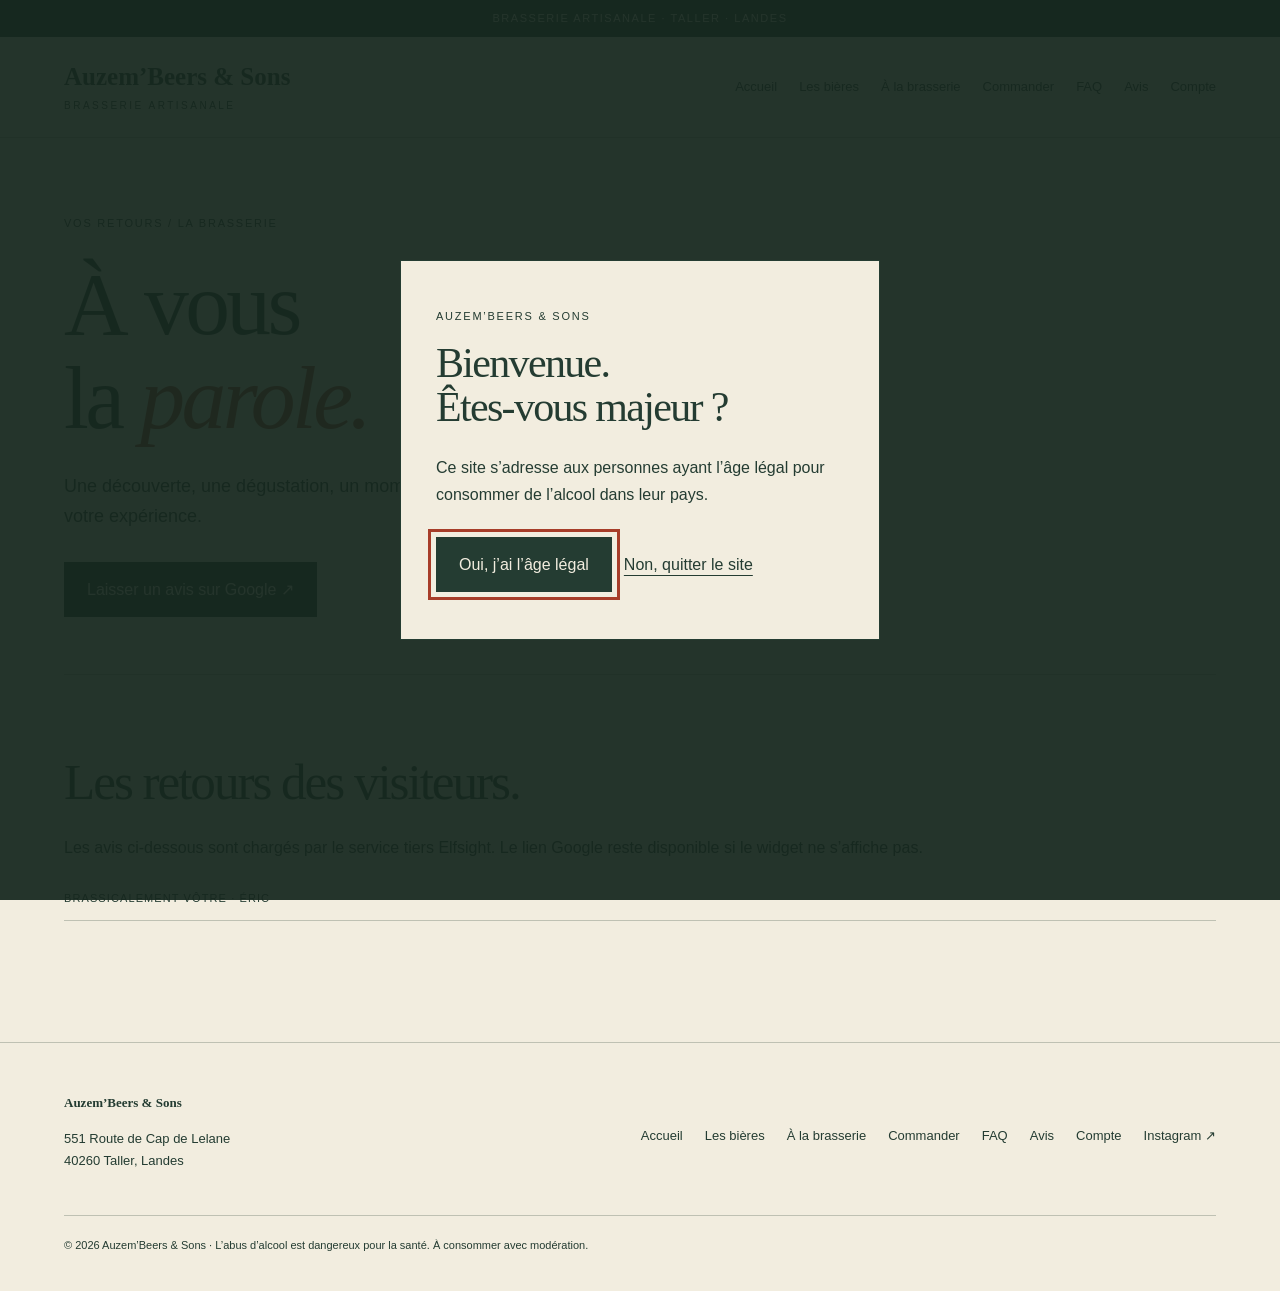
<file: Avis.html>
<!doctype html><html lang="fr"><head><meta charset="utf-8"><meta name="viewport" content="width=device-width,initial-scale=1"><title>Vos avis — Auzem’Beers &amp; Sons</title><meta name="description" content="Retrouvez les avis via notre intégration Google Reviews et partagez votre expérience de la brasserie."><link rel="stylesheet" href="styles.css"><link rel="stylesheet" href="home.css?v=4"><script src="site.js?v=4" defer></script><script src="home.js?v=4" defer></script></head><body><a class="skip" href="#main">Passer au contenu</a><header><a href="index.html">Accueil</a> · <a href="produits.html">Les bières</a></header><main id="main"><section class="page-head wrap"><p class="eyebrow">Vos retours / La brasserie</p><h1>À vous<br>la <em>parole.</em></h1><p class="intro">Une découverte, une dégustation, un moment à la brasserie ? Partagez votre expérience.</p><a class="button" href="https://search.google.com/local/writereview?placeid=ChIJ1aHHFogFVA0RO_i8vqROBAI" target="_blank" rel="noopener noreferrer">Laisser un avis sur Google ↗</a></section><section class="wrap section" aria-labelledby="reviews-title"><h2 id="reviews-title">Les retours des visiteurs.</h2><p>Les avis ci-dessous sont chargés par le service tiers Elfsight. Le lien Google reste disponible si le widget ne s’affiche pas.</p><script src="https://static.elfsight.com/platform/platform.js" async></script><div class="elfsight-app-7e79bb42-20c6-4d3b-a261-4e1c4ee854e3" data-elfsight-app-lazy></div><p class="caption">BRASSICALEMENT VÔTRE · ÉRIC</p></section></main><footer><a href="FAQ.html">FAQ</a> · <a href="service.html">La brasserie</a></footer></body></html>
</file>
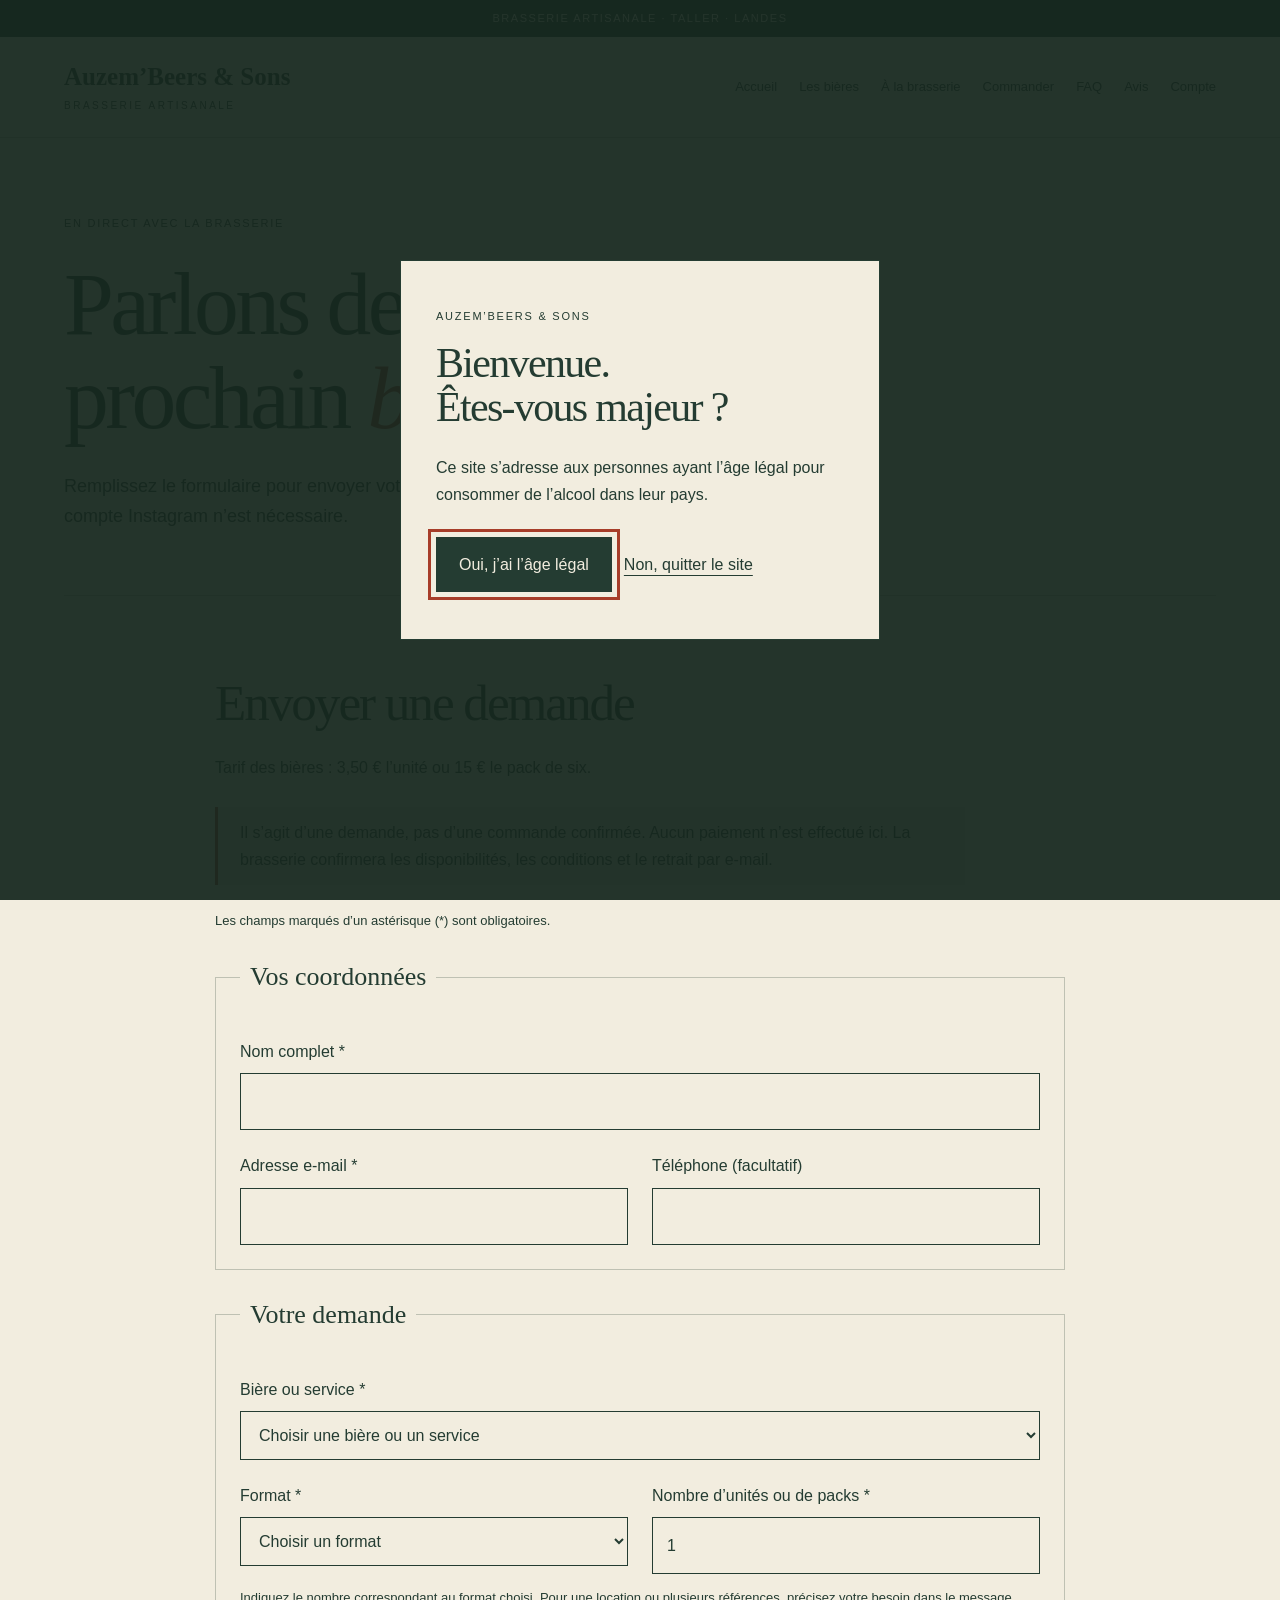
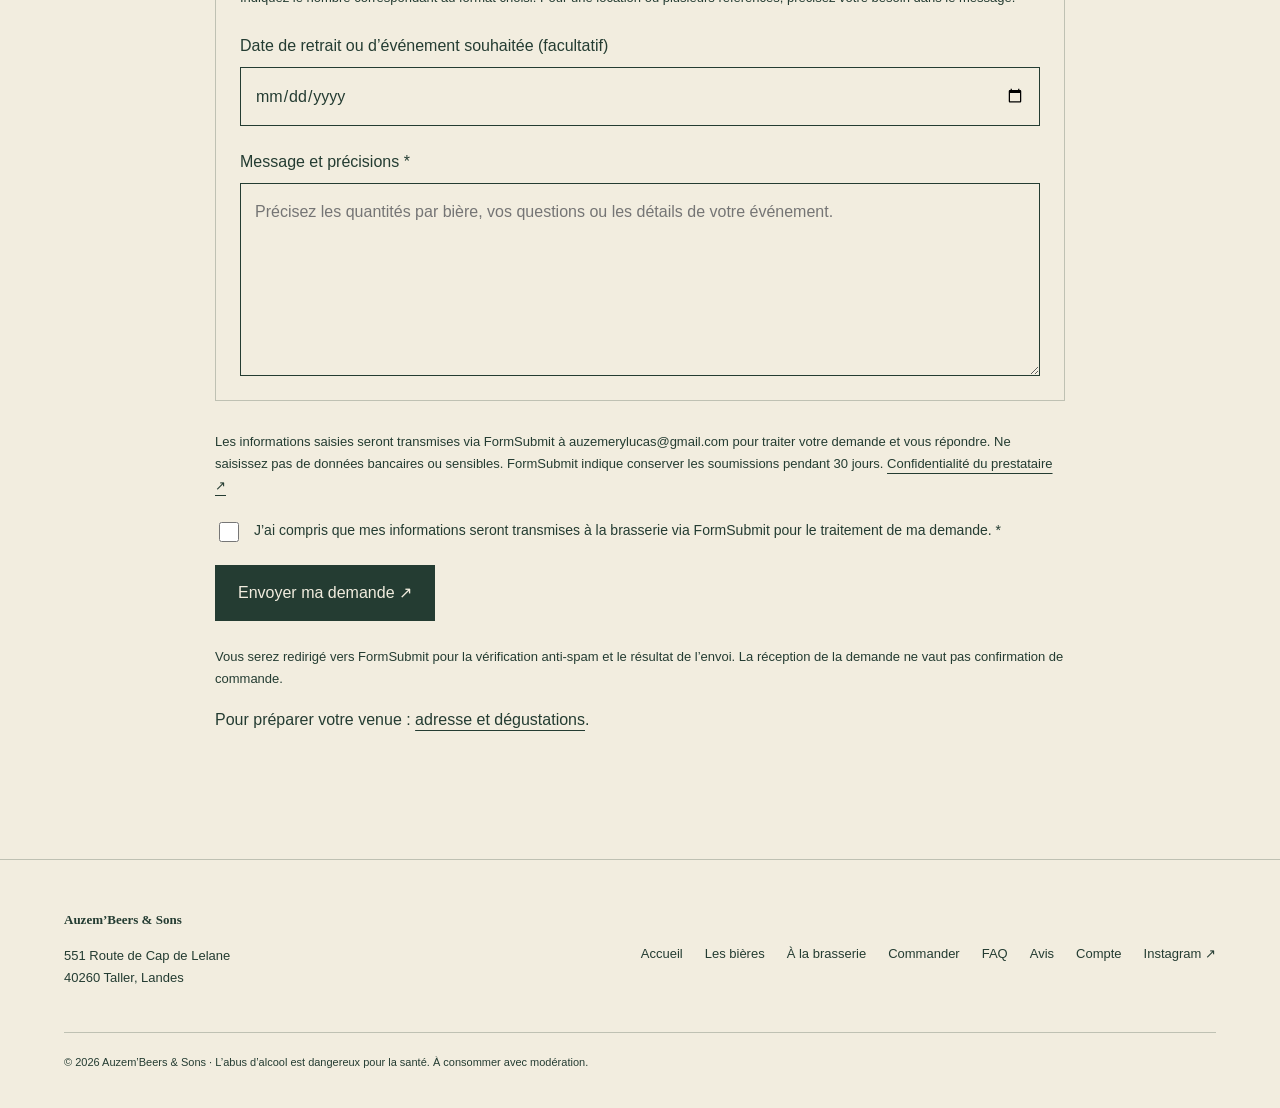
<file: commandes.html>
<!doctype html>
<html lang="fr">
<head>
  <meta charset="utf-8">
  <meta name="viewport" content="width=device-width,initial-scale=1">
  <title>Commander — Auzem’Beers &amp; Sons</title>
  <meta name="description" content="Envoyez votre demande de bières ou de location de tireuse par formulaire. Le brasseur confirmera les disponibilités et le retrait.">
  <link rel="stylesheet" href="styles.css">
  <link rel="stylesheet" href="home.css?v=4">
  <script src="site.js?v=4" defer></script>
  <script src="home.js?v=4" defer></script>
  <style>
    .enquiry-form { max-width:850px; }
    .enquiry-form fieldset { margin:30px 0; padding:24px; border:1px solid var(--line); min-width:0; }
    .enquiry-form legend { padding:0 10px; font:26px Georgia,serif; }
    .enquiry-fields { display:grid; grid-template-columns:repeat(2,minmax(0,1fr)); gap:0 24px; }
    .enquiry-form input:not([type=checkbox]) { display:block; width:100%; padding:14px; background:transparent; color:var(--ink); border:1px solid var(--ink); border-radius:0; }
    .enquiry-form .acknowledgement { display:flex; align-items:flex-start; gap:12px; font-size:14px; line-height:1.6; }
    .enquiry-form input[type=checkbox] { width:20px; height:20px; flex:0 0 20px; margin-top:3px; }
    .enquiry-form .honeypot { display:none!important; }
    @media(max-width:600px) { .enquiry-fields { grid-template-columns:1fr; } .enquiry-form fieldset { padding:18px; } }
  </style>
  <script defer>
    document.addEventListener('DOMContentLoaded',()=>{
      const select=document.querySelector('#request');
      const selected=new URLSearchParams(location.search).get('demande');
      if(selected&&Array.from(select.options).some(option=>option.value===selected))select.value=selected;
    });
  </script>
</head>
<body>
  <a class="skip" href="#main">Passer au contenu</a>
  <header><a href="index.html">Accueil</a> · <a href="produits.html">Les bières</a></header>
  <main id="main">
    <section class="page-head wrap">
      <p class="eyebrow">En direct avec la brasserie</p>
      <h1>Parlons de votre<br>prochain <em>brassin.</em></h1>
      <p class="intro">Remplissez le formulaire pour envoyer votre demande par e-mail. Aucun compte Instagram n’est nécessaire.</p>
    </section>
    <section class="wrap section narrow" aria-labelledby="form-title">
      <h2 id="form-title">Envoyer une demande</h2>
      <p>Tarif des bières : 3,50 € l’unité ou 15 € le pack de six.</p>
      <p class="note">Il s’agit d’une demande, pas d’une commande confirmée. Aucun paiement n’est effectué ici. La brasserie confirmera les disponibilités, les conditions et le retrait par e-mail.</p>
      <p class="muted">Les champs marqués d’un astérisque (*) sont obligatoires.</p>
      <form class="enquiry-form" action="https://formsubmit.co/auzemerylucas@gmail.com" method="POST" accept-charset="UTF-8" aria-describedby="data-notice">
        <input type="hidden" name="_subject" value="Nouvelle demande — Auzem’Beers & Sons">
        <input type="hidden" name="_template" value="table">
        <input class="honeypot" type="text" name="_honey" tabindex="-1" autocomplete="off" aria-hidden="true">
        <fieldset>
          <legend>Vos coordonnées</legend>
          <label for="customer-name">Nom complet *</label>
          <input id="customer-name" name="name" type="text" autocomplete="name" required maxlength="120">
          <div class="enquiry-fields">
            <div><label for="customer-email">Adresse e-mail *</label><input id="customer-email" name="email" type="email" autocomplete="email" required maxlength="254"></div>
            <div><label for="customer-phone">Téléphone (facultatif)</label><input id="customer-phone" name="telephone" type="tel" autocomplete="tel" maxlength="40"></div>
          </div>
        </fieldset>
        <fieldset>
          <legend>Votre demande</legend>
          <label for="request">Bière ou service *</label>
          <select id="request" name="produit_ou_service" required>
            <option value="">Choisir une bière ou un service</option>
            <option>Citri’K</option><option>Carmes Deri’k</option><option>Ch’ti Landais</option><option>Harvest sauvage</option><option>Lou Bruc</option><option>Porterik</option><option>Spicy Machine</option><option>Whiti’k</option><option>Une location de tireuse</option><option>Une autre demande</option>
          </select>
          <div class="enquiry-fields">
            <div><label for="format">Format *</label><select id="format" name="format" required><option value="">Choisir un format</option><option value="Unité — 3,50 EUR">À l’unité — 3,50 €</option><option value="Pack de six — 15 EUR">Pack de six — 15 €</option><option value="Service ou demande à préciser">Service / autre demande</option></select></div>
            <div><label for="quantity">Nombre d’unités ou de packs *</label><input id="quantity" name="quantite" type="number" min="1" max="1000" step="1" value="1" required aria-describedby="quantity-help"></div>
          </div>
          <p id="quantity-help" class="muted">Indiquez le nombre correspondant au format choisi. Pour une location ou plusieurs références, précisez votre besoin dans le message.</p>
          <label for="preferred-date">Date de retrait ou d’événement souhaitée (facultatif)</label>
          <input id="preferred-date" name="date_souhaitee" type="date">
          <label for="message">Message et précisions *</label>
          <textarea id="message" name="message" rows="6" maxlength="5000" required placeholder="Précisez les quantités par bière, vos questions ou les détails de votre événement."></textarea>
        </fieldset>
        <p id="data-notice" class="muted">Les informations saisies seront transmises via FormSubmit à auzemerylucas@gmail.com pour traiter votre demande et vous répondre. Ne saisissez pas de données bancaires ou sensibles. FormSubmit indique conserver les soumissions pendant 30 jours. <a href="https://formsubmit.co/privacy.pdf" target="_blank" rel="noopener noreferrer">Confidentialité du prestataire ↗</a></p>
        <label class="acknowledgement" for="acknowledge"><input id="acknowledge" name="information_transmission" type="checkbox" value="Transmission à la brasserie via FormSubmit comprise" required><span>J’ai compris que mes informations seront transmises à la brasserie via FormSubmit pour le traitement de ma demande. *</span></label>
        <button class="button" type="submit">Envoyer ma demande ↗</button>
        <p class="muted">Vous serez redirigé vers FormSubmit pour la vérification anti-spam et le résultat de l’envoi. La réception de la demande ne vaut pas confirmation de commande.</p>
      </form>
      <p>Pour préparer votre venue : <a href="service.html">adresse et dégustations</a>.</p>
    </section>
  </main>
  <footer><a href="service.html">Services</a> · <a href="FAQ.html">FAQ</a></footer>
</body>
</html>
</file>
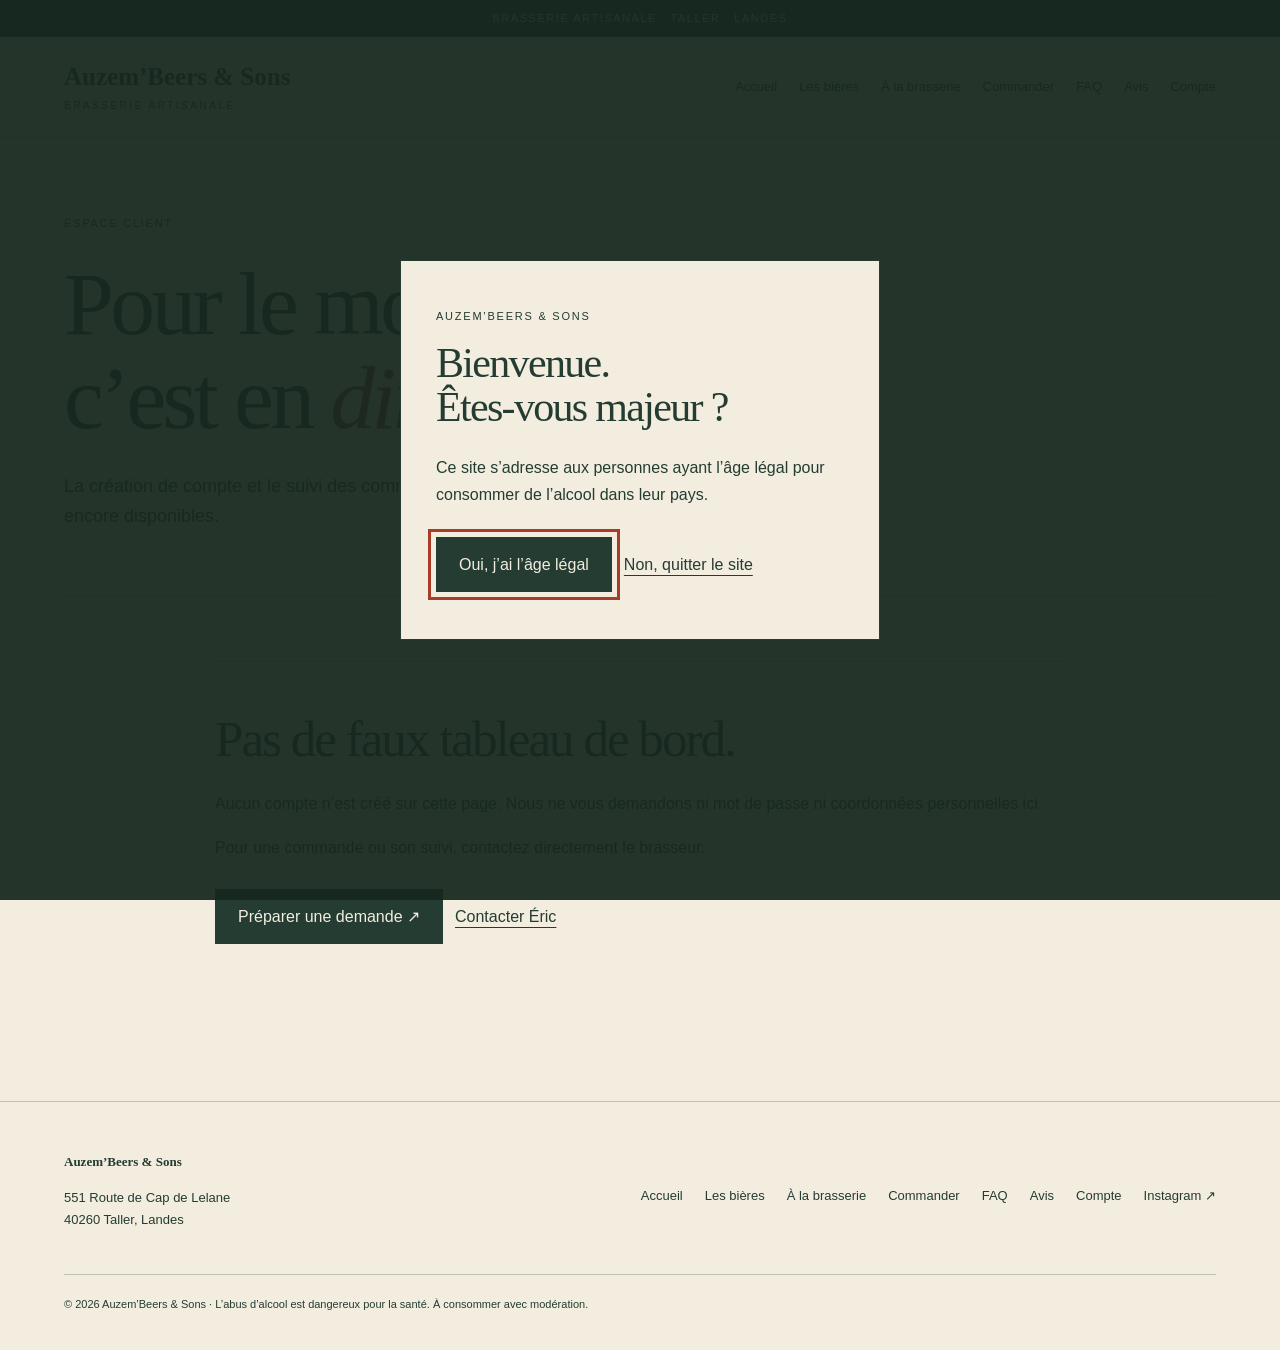
<file: compte.html>
<!doctype html><html lang="fr"><head><meta charset="utf-8"><meta name="viewport" content="width=device-width,initial-scale=1"><title>Espace client — Auzem’Beers &amp; Sons</title><meta name="description" content="Informations sur l’espace client et les demandes de commande Auzem’Beers & Sons."><link rel="stylesheet" href="styles.css"><link rel="stylesheet" href="home.css?v=4"><script src="site.js?v=4" defer></script><script src="home.js?v=4" defer></script></head><body><a class="skip" href="#main">Passer au contenu</a><header><a href="index.html">Accueil</a> · <a href="commandes.html">Commander</a></header><main id="main"><section class="page-head wrap"><p class="eyebrow">Espace client</p><h1>Pour le moment,<br>c’est en <em>direct.</em></h1><p class="intro">La création de compte et le suivi des commandes en ligne ne sont pas encore disponibles.</p></section><section class="wrap section narrow"><div class="empty"><h2>Pas de faux tableau de bord.</h2><p>Aucun compte n’est créé sur cette page. Nous ne vous demandons ni mot de passe ni coordonnées personnelles ici.</p><p>Pour une commande ou son suivi, contactez directement le brasseur.</p><a class="button" href="commandes.html">Préparer une demande ↗</a><a href="https://www.instagram.com/ericauzemery/" target="_blank" rel="noopener noreferrer">Contacter Éric</a></div></section></main><footer><a href="produits.html">Les bières</a> · <a href="FAQ.html">FAQ</a></footer></body></html>
</file>
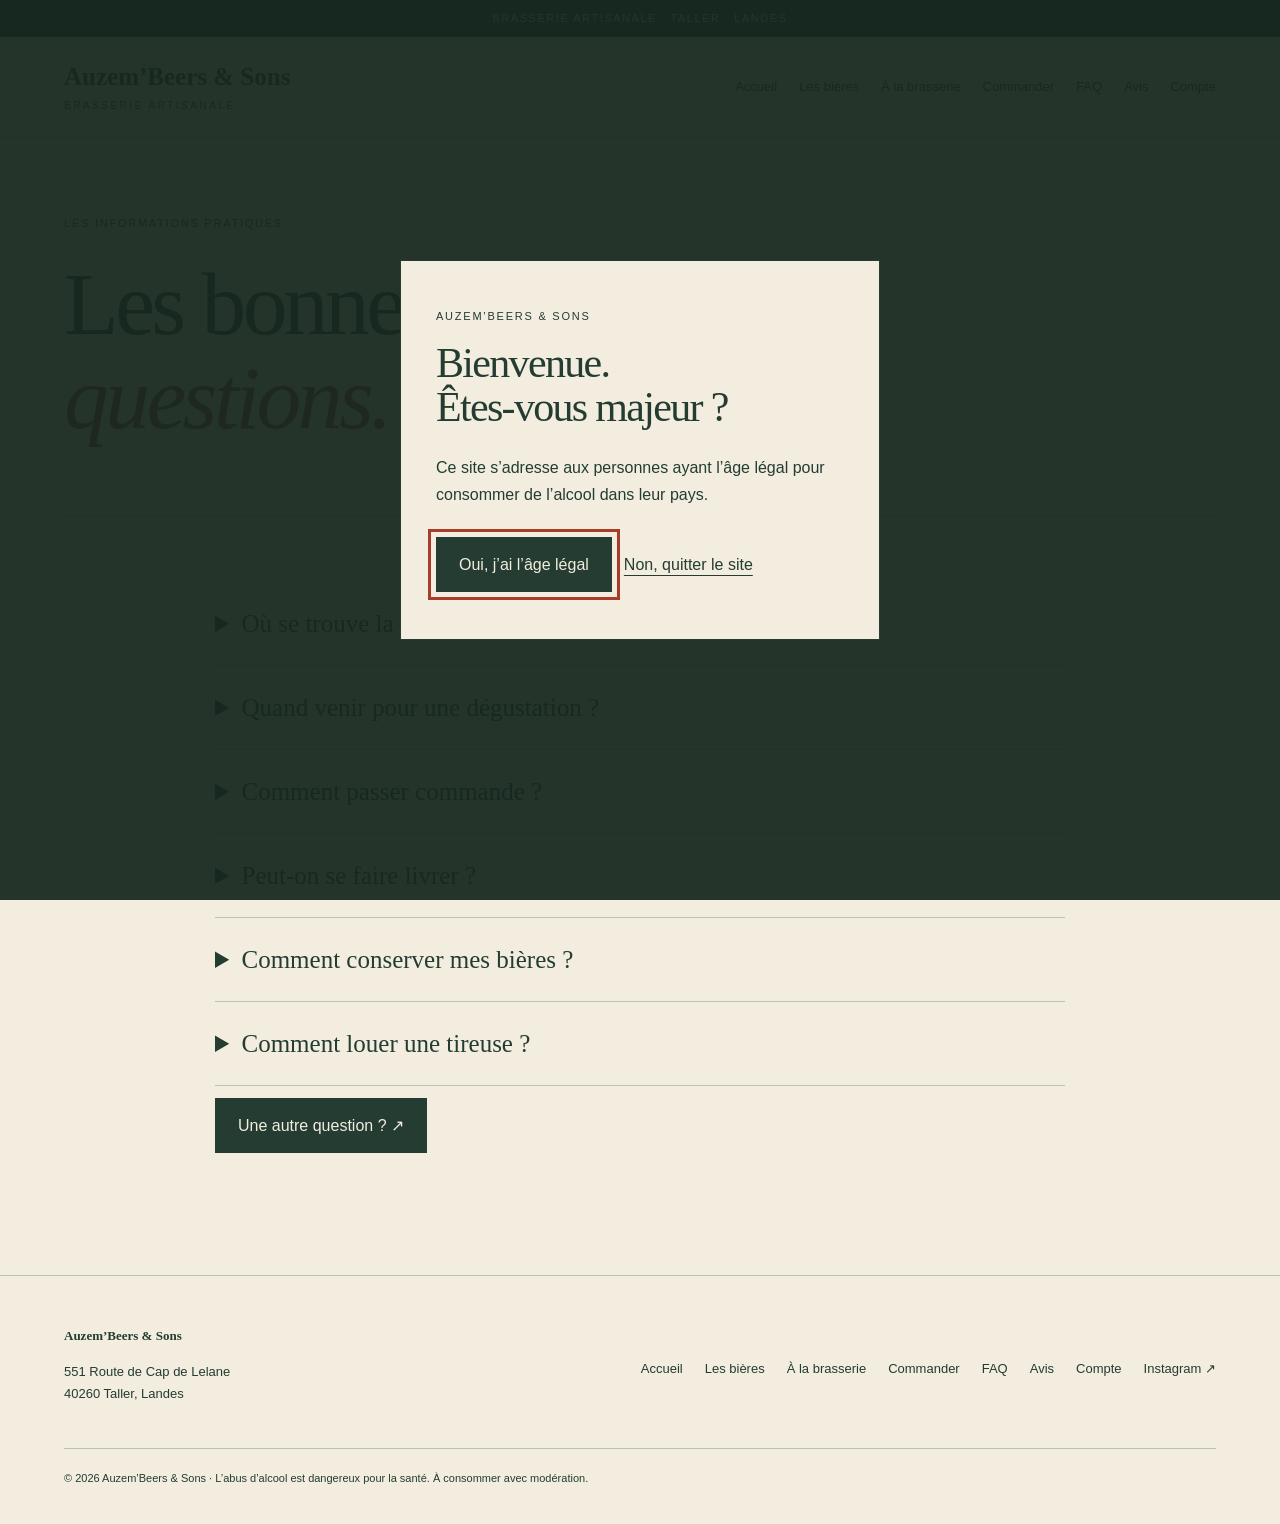
<file: FAQ.html>
<!doctype html><html lang="fr"><head><meta charset="utf-8"><meta name="viewport" content="width=device-width,initial-scale=1"><title>Questions fréquentes — Auzem’Beers &amp; Sons</title><meta name="description" content="Questions pratiques : brasserie, commandes, dégustations, conservation et location de tireuses."><link rel="stylesheet" href="styles.css"><link rel="stylesheet" href="home.css?v=4"><script src="site.js?v=4" defer></script><script src="home.js?v=4" defer></script></head><body><a class="skip" href="#main">Passer au contenu</a><header><a href="index.html">Accueil</a> · <a href="commandes.html">Commander</a></header><main id="main"><section class="page-head wrap"><p class="eyebrow">Les informations pratiques</p><h1>Les bonnes<br><em>questions.</em></h1></section><section class="wrap section narrow" aria-label="Questions et réponses"><details><summary>Où se trouve la brasserie ?</summary><p>551 Route de Cap de Lelane, 40260 Taller, dans les Landes. Éric Auzémery est le brasseur d’Auzem’Beers &amp; Sons.</p></details><details><summary>Quand venir pour une dégustation ?</summary><p>Le premier vendredi de chaque mois, de 18 h à 21 h. Contactez le brasseur pour confirmer votre venue et les éventuelles modifications.</p></details><details><summary>Comment passer commande ?</summary><p>La <a href="commandes.html">page Commander</a> vous aide à préparer une demande. Il faut ensuite l’envoyer au brasseur ; le site n’enregistre pas de commande et ne prend pas de paiement.</p></details><details><summary>Peut-on se faire livrer ?</summary><p>Demandez au brasseur de confirmer les options, la zone desservie et les frais éventuels avant de commander.</p></details><details><summary>Comment conserver mes bières ?</summary><p>Gardez les bouteilles debout, au frais et à l’abri de la lumière. Suivez les indications de l’étiquette et demandez conseil au brasseur pour chaque bière.</p></details><details><summary>Comment louer une tireuse ?</summary><p>Retrouvez les conditions sur la <a href="service.html#tireuses">page des tireuses</a>. Prévoyez dix jours d’avance et faites confirmer votre réservation directement auprès du brasseur.</p></details><a class="button" href="commandes.html">Une autre question ? ↗</a></section></main><footer><a href="produits.html">Les bières</a> · <a href="service.html">Services</a></footer></body></html>
</file>
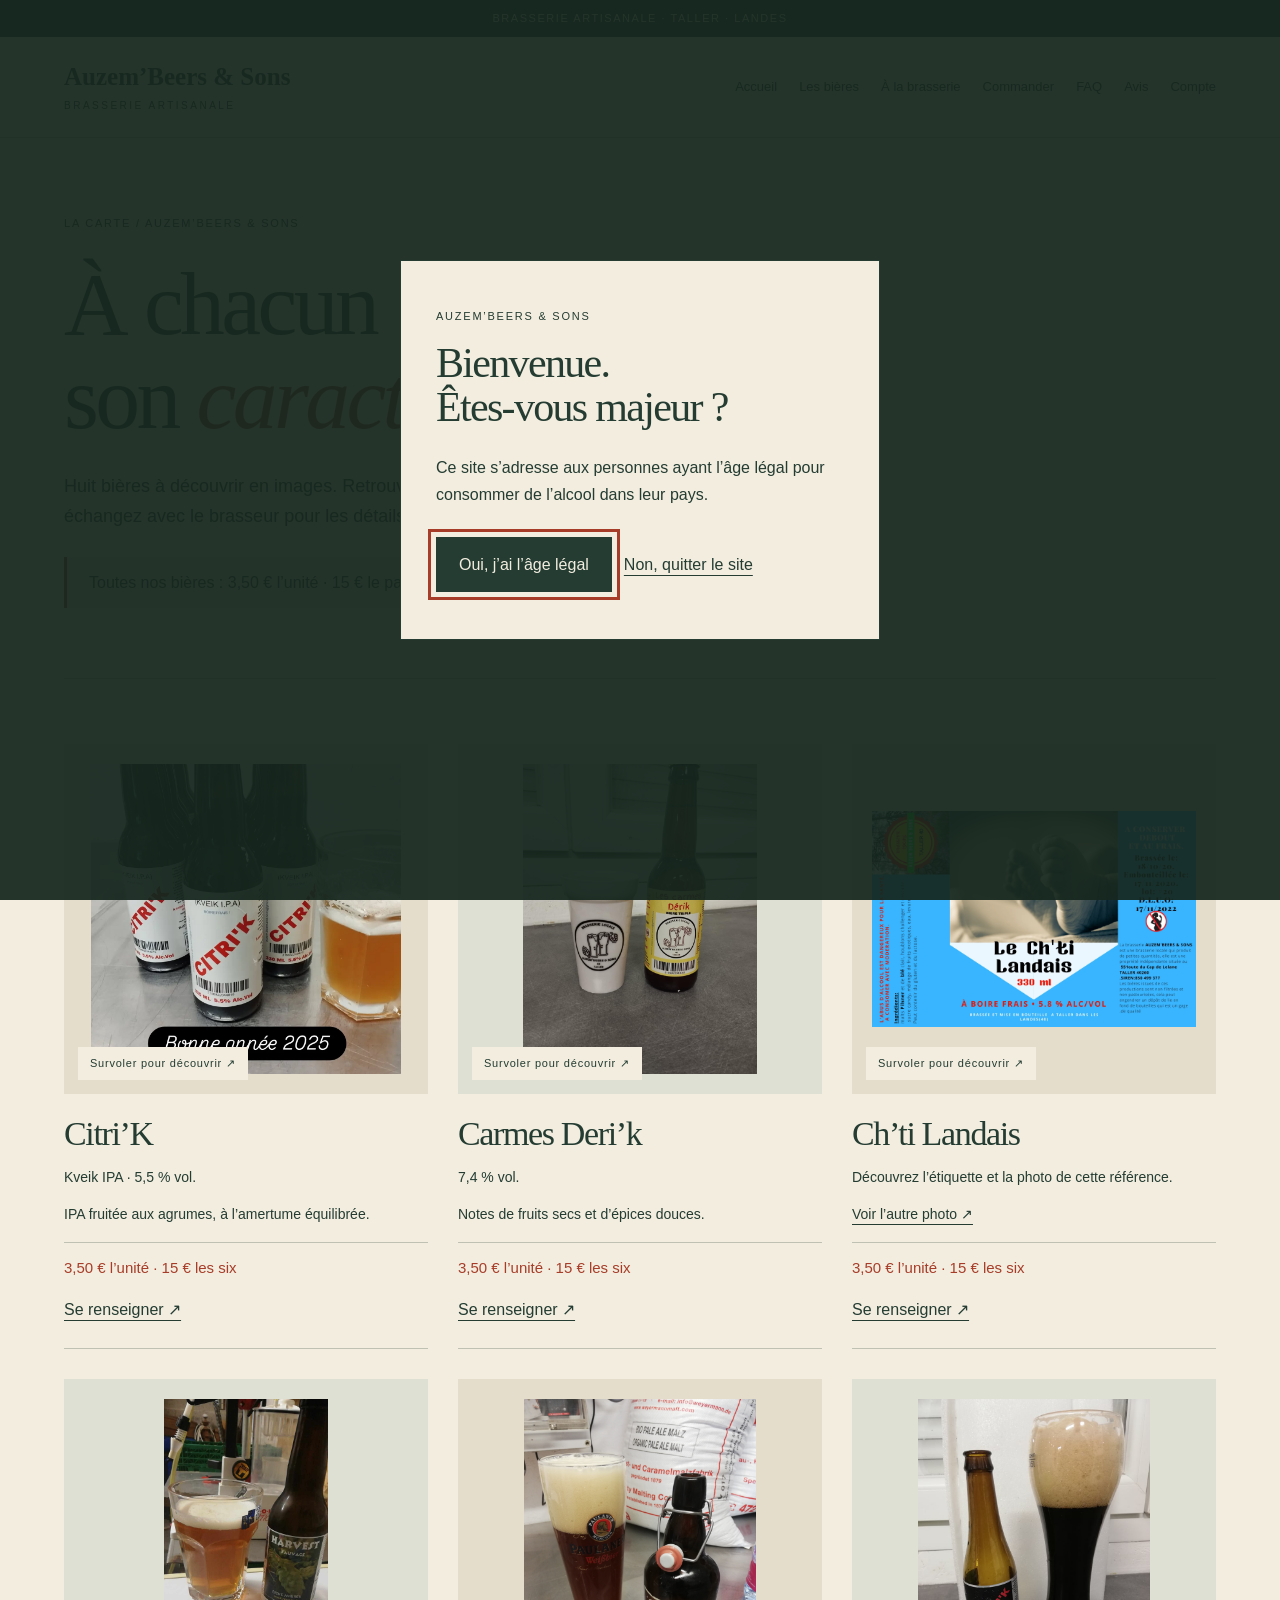
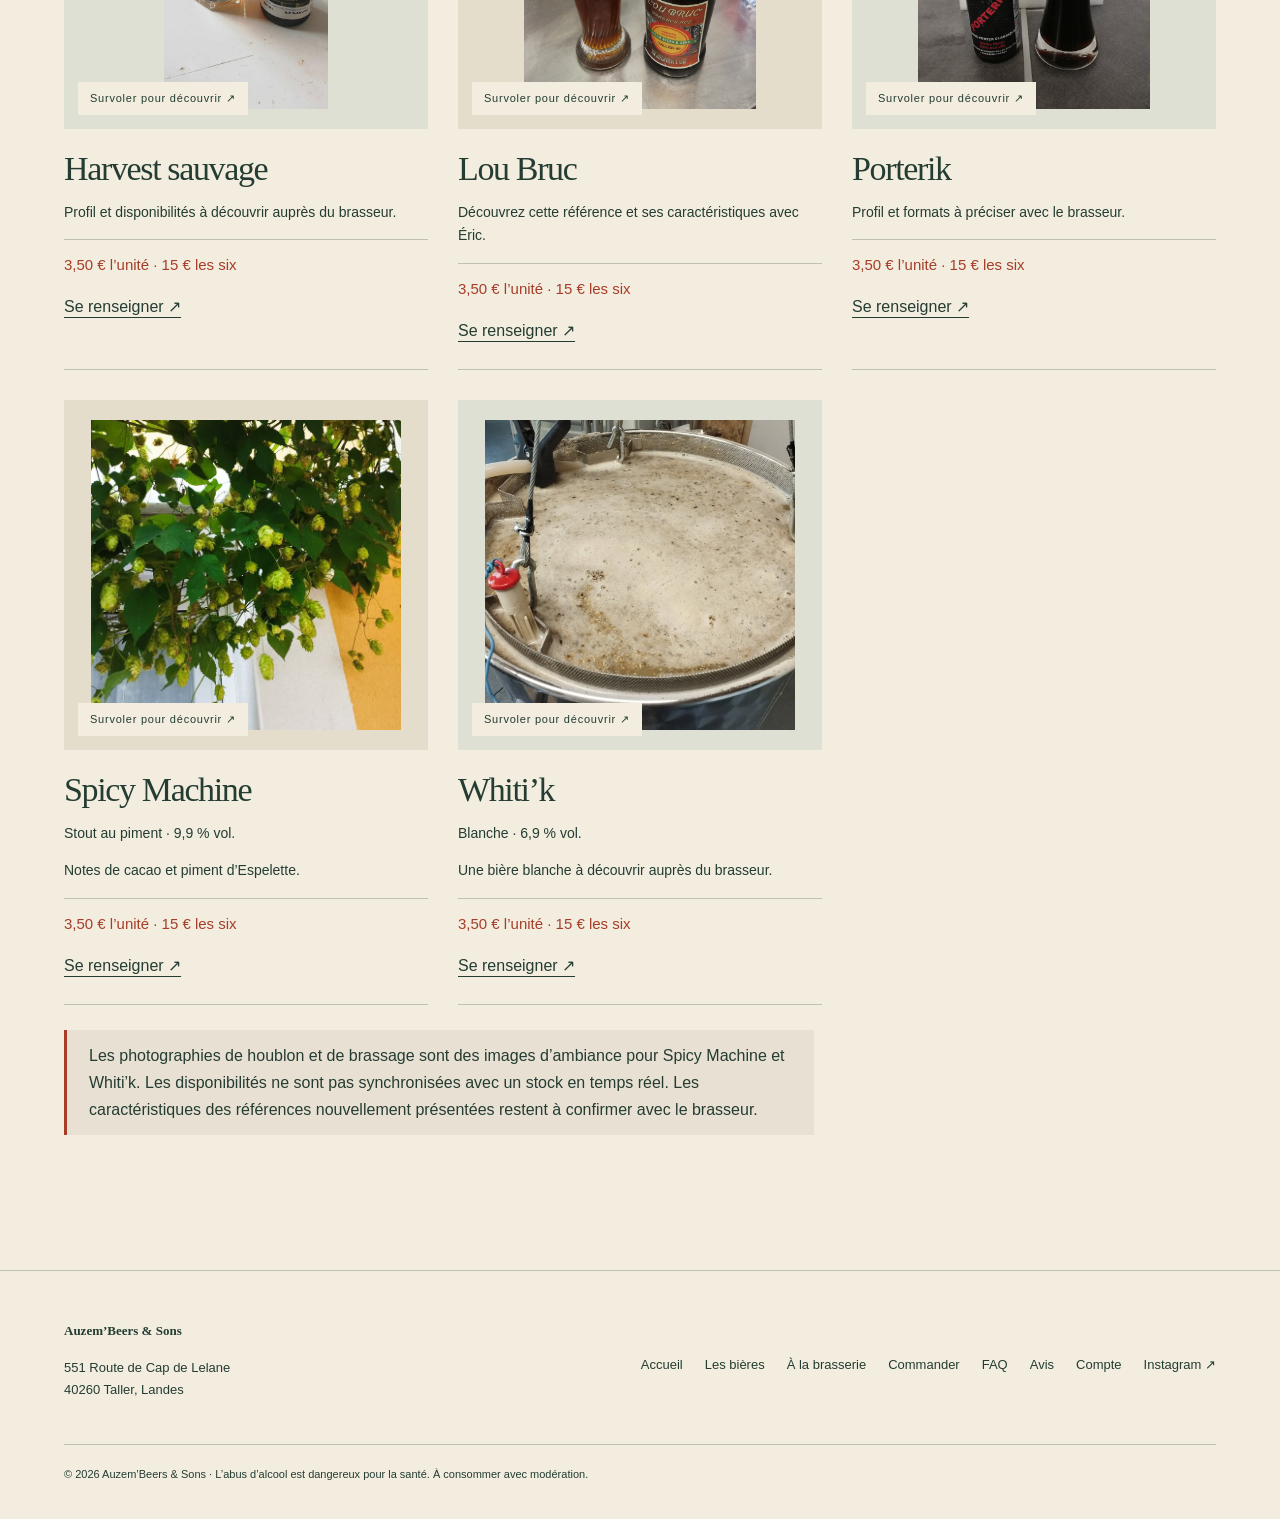
<file: produits.html>
<!doctype html>
<html lang="fr">
<head>
<meta charset="utf-8"><meta name="viewport" content="width=device-width,initial-scale=1">
<title>Les bières — Auzem’Beers &amp; Sons</title>
<meta name="description" content="Découvrez les huit bières présentées au catalogue Auzem’Beers & Sons : 3,50 € l’unité ou 15 € le pack de six.">
<link rel="stylesheet" href="styles.css"><link rel="stylesheet" href="home.css?v=4"><script src="site.js?v=4" defer></script><script src="home.js?v=4" defer></script>
<style>
.product-visual{position:relative;isolation:isolate;background:#e5ddcc}.product-visual img{transition:transform .35s ease}.tasting-hint{position:absolute;bottom:14px;left:14px;padding:7px 12px;background:var(--paper);color:var(--ink);font-size:11px;letter-spacing:.07em;pointer-events:none;display:none}.tasting-panel{position:relative;padding:24px;background:var(--ink);color:var(--paper)}.tasting-panel h3{margin:8px 0 15px;color:var(--paper);font-size:28px}.product .tasting-panel p{font-size:14px;line-height:1.65;margin:12px 0}.product .tasting-panel .eyebrow{font-size:10px}.tasting-meta{border-top:1px solid #f2eddf60;padding-top:12px}.product .product-prices{font-size:15px;color:var(--rust);border-top:1px solid var(--line);padding-top:12px}
@media(hover:hover) and (pointer:fine){.product-visual{overflow:hidden}.tasting-hint{display:block}.tasting-panel{position:absolute;inset:0;overflow:auto;opacity:0;visibility:hidden;transform:translateY(12px);transition:opacity .25s ease,transform .25s ease,visibility .25s}.product-visual:not(.dismissed):hover .tasting-panel,.product-visual:not(.dismissed):focus-within .tasting-panel{opacity:1;visibility:visible;transform:translateY(0)}.product-visual:not(.dismissed):hover img,.product-visual:not(.dismissed):focus-within img{transform:scale(1.035)}.product-visual:not(.dismissed):hover .tasting-hint,.product-visual:not(.dismissed):focus-within .tasting-hint{opacity:0}}
@media(prefers-reduced-motion:reduce){.product-visual img,.tasting-panel{transition:none;transform:none!important}}
</style>
<script defer>
document.addEventListener('DOMContentLoaded',()=>{document.querySelectorAll('.product-visual').forEach(visual=>{visual.addEventListener('keydown',event=>{if(event.key==='Escape'){visual.classList.add('dismissed');event.stopPropagation()}});visual.addEventListener('pointerleave',()=>{if(!visual.contains(document.activeElement))visual.classList.remove('dismissed')});visual.addEventListener('focusout',()=>requestAnimationFrame(()=>{if(!visual.matches(':hover')&&!visual.contains(document.activeElement))visual.classList.remove('dismissed')}));visual.addEventListener('pointerenter',()=>visual.classList.remove('dismissed'));visual.addEventListener('focusin',()=>visual.classList.remove('dismissed'))})});
</script>
</head>
<body>
<a class="skip" href="#main">Passer au contenu</a>
<header><a href="index.html">Accueil</a> · <a href="commandes.html">Commander</a></header>
<main id="main">
<section class="page-head wrap"><p class="eyebrow">La carte / Auzem’Beers &amp; Sons</p><h1>À chacun<br>son <em>caractère.</em></h1><p class="intro">Huit bières à découvrir en images. Retrouvez les notes disponibles et échangez avec le brasseur pour les détails et disponibilités du moment.</p><p class="note">Toutes nos bières : 3,50 € l’unité · 15 € le pack de six.</p></section>
<section class="section wrap" aria-label="Les bières"><div class="grid">
<article class="product">
<div class="product-visual" tabindex="0" role="group" aria-label="Notes de dégustation de Citri’K" aria-describedby="notes-citrik"><img src="Citrik.jpg" alt="Visuel Citrik" loading="lazy"><span class="tasting-hint" aria-hidden="true">Survoler pour découvrir ↗</span><div class="tasting-panel" id="notes-citrik"><p class="eyebrow">Notes de dégustation</p><h3>Citri’K</h3><p>Une Kveik IPA au profil fruité, portée par les notes d’agrumes. Son amertume équilibrée accompagne ce caractère frais et expressif.</p><p class="tasting-meta">Kveik IPA · 5,5 % vol.<br>Profil : agrumes, fruité, amertume équilibrée.</p></div></div>
<h2>Citri’K</h2><p>Kveik IPA · 5,5 % vol.</p><p>IPA fruitée aux agrumes, à l’amertume équilibrée.</p><p class="product-prices">3,50 € l’unité · 15 € les six</p><a href="commandes.html">Se renseigner ↗</a>
</article>
<article class="product">
<div class="product-visual" tabindex="0" role="group" aria-label="Notes de dégustation de Carmes Deri’k" aria-describedby="notes-carmes"><img src="Carmes%20Derik.jpeg" alt="Visuel Carmes Deri’k" loading="lazy"><span class="tasting-hint" aria-hidden="true">Survoler pour découvrir ↗</span><div class="tasting-panel" id="notes-carmes"><p class="eyebrow">Notes de dégustation</p><h3>Carmes Deri’k</h3><p>Des notes de fruits secs et d’épices douces dessinent le profil de cette création. Deux familles aromatiques à retrouver au fil de la dégustation.</p><p class="tasting-meta">7,4 % vol.<br>Profil : fruits secs, épices douces.</p></div></div>
<h2>Carmes Deri’k</h2><p>7,4 % vol.</p><p>Notes de fruits secs et d’épices douces.</p><p class="product-prices">3,50 € l’unité · 15 € les six</p><a href="commandes.html">Se renseigner ↗</a>
</article>
<article class="product">
<div class="product-visual" tabindex="0" role="group" aria-label="Présentation de Ch’ti Landais" aria-describedby="notes-chti"><img src="Ch%27ti%20Landais%20etq.jpeg" alt="Étiquette Ch’ti Landais" loading="lazy"><span class="tasting-hint" aria-hidden="true">Survoler pour découvrir ↗</span><div class="tasting-panel" id="notes-chti"><p class="eyebrow">À découvrir</p><h3>Ch’ti Landais</h3><p>Découvrez cette référence à travers son étiquette et sa photographie. Pour connaître son profil de dégustation et le brassin disponible, échangez avec Éric.</p><p class="tasting-meta">Style, degré d’alcool et notes détaillées : à confirmer avec le brasseur.</p></div></div>
<h2>Ch’ti Landais</h2><p>Découvrez l’étiquette et la photo de cette référence.</p><p><a href="Ch%27ti%20Landais.jpeg" target="_blank" rel="noopener noreferrer">Voir l’autre photo ↗</a></p><p class="product-prices">3,50 € l’unité · 15 € les six</p><a href="commandes.html">Se renseigner ↗</a>
</article>
<article class="product">
<div class="product-visual" tabindex="0" role="group" aria-label="Présentation de Harvest sauvage" aria-describedby="notes-harvest"><img src="Harvest%20sauvage.jpeg" alt="Visuel Harvest sauvage" loading="lazy"><span class="tasting-hint" aria-hidden="true">Survoler pour découvrir ↗</span><div class="tasting-panel" id="notes-harvest"><p class="eyebrow">À découvrir</p><h3>Harvest sauvage</h3><p>Une autre référence à explorer dans le catalogue de la brasserie. Demandez à Éric de vous présenter ce brassin, ses caractéristiques et ses disponibilités.</p><p class="tasting-meta">Style, degré d’alcool et notes détaillées : à confirmer avec le brasseur.</p></div></div>
<h2>Harvest sauvage</h2><p>Profil et disponibilités à découvrir auprès du brasseur.</p><p class="product-prices">3,50 € l’unité · 15 € les six</p><a href="commandes.html">Se renseigner ↗</a>
</article>
<article class="product">
<div class="product-visual" tabindex="0" role="group" aria-label="Présentation de Lou Bruc" aria-describedby="notes-loubruc"><img src="Lou%20Bruc.jpeg" alt="Visuel Lou Bruc" loading="lazy"><span class="tasting-hint" aria-hidden="true">Survoler pour découvrir ↗</span><div class="tasting-panel" id="notes-loubruc"><p class="eyebrow">À découvrir</p><h3>Lou Bruc</h3><p>Retrouvez Lou Bruc parmi les références présentées par la brasserie. Le brasseur pourra vous renseigner sur sa recette et vous guider pour la dégustation.</p><p class="tasting-meta">Style, degré d’alcool et notes détaillées : à confirmer avec le brasseur.</p></div></div>
<h2>Lou Bruc</h2><p>Découvrez cette référence et ses caractéristiques avec Éric.</p><p class="product-prices">3,50 € l’unité · 15 € les six</p><a href="commandes.html">Se renseigner ↗</a>
</article>
<article class="product">
<div class="product-visual" tabindex="0" role="group" aria-label="Présentation de Porterik" aria-describedby="notes-porterik"><img src="Porterik.jpeg" alt="Visuel Porterik" loading="lazy"><span class="tasting-hint" aria-hidden="true">Survoler pour découvrir ↗</span><div class="tasting-panel" id="notes-porterik"><p class="eyebrow">À découvrir</p><h3>Porterik</h3><p>Découvrez Porterik à travers son visuel. Pour en savoir plus sur son profil aromatique, ses formats et sa disponibilité, contactez directement le brasseur.</p><p class="tasting-meta">Style, degré d’alcool et notes détaillées : à confirmer avec le brasseur.</p></div></div>
<h2>Porterik</h2><p>Profil et formats à préciser avec le brasseur.</p><p class="product-prices">3,50 € l’unité · 15 € les six</p><a href="commandes.html">Se renseigner ↗</a>
</article>
<article class="product">
<div class="product-visual" tabindex="0" role="group" aria-label="Notes de dégustation de Spicy Machine" aria-describedby="notes-spicy"><img src="Houblon.jpg" alt="Houblon — photographie d’ambiance, pas le produit Spicy Machine" loading="lazy"><span class="tasting-hint" aria-hidden="true">Survoler pour découvrir ↗</span><div class="tasting-panel" id="notes-spicy"><p class="eyebrow">Notes de dégustation</p><h3>Spicy Machine</h3><p>Un stout qui associe des notes de cacao au piment d’Espelette. Cette rencontre entre cacao et piment fait toute la singularité de son profil.</p><p class="tasting-meta">Stout au piment · 9,9 % vol.<br>Profil : cacao, piment d’Espelette.</p></div></div>
<h2>Spicy Machine</h2><p>Stout au piment · 9,9 % vol.</p><p>Notes de cacao et piment d’Espelette.</p><p class="product-prices">3,50 € l’unité · 15 € les six</p><a href="commandes.html">Se renseigner ↗</a>
</article>
<article class="product">
<div class="product-visual" tabindex="0" role="group" aria-label="Présentation de Whiti’k" aria-describedby="notes-whitik"><img src="Brassin.jpg" alt="Photographie de la brasserie — pas le produit Whiti’k" loading="lazy"><span class="tasting-hint" aria-hidden="true">Survoler pour découvrir ↗</span><div class="tasting-panel" id="notes-whitik"><p class="eyebrow">À découvrir</p><h3>Whiti’k</h3><p>La bière blanche de la gamme, à découvrir directement auprès du brasseur. Éric pourra vous présenter ses arômes et vous conseiller pour la dégustation.</p><p class="tasting-meta">Blanche · 6,9 % vol.<br>Notes détaillées : à préciser avec le brasseur.</p></div></div>
<h2>Whiti’k</h2><p>Blanche · 6,9 % vol.</p><p>Une bière blanche à découvrir auprès du brasseur.</p><p class="product-prices">3,50 € l’unité · 15 € les six</p><a href="commandes.html">Se renseigner ↗</a>
</article>
</div><p class="note">Les photographies de houblon et de brassage sont des images d’ambiance pour Spicy Machine et Whiti’k. Les disponibilités ne sont pas synchronisées avec un stock en temps réel. Les caractéristiques des références nouvellement présentées restent à confirmer avec le brasseur.</p></section>
</main><footer><a href="service.html">Services</a> · <a href="FAQ.html">FAQ</a></footer>
</body></html>
</file>
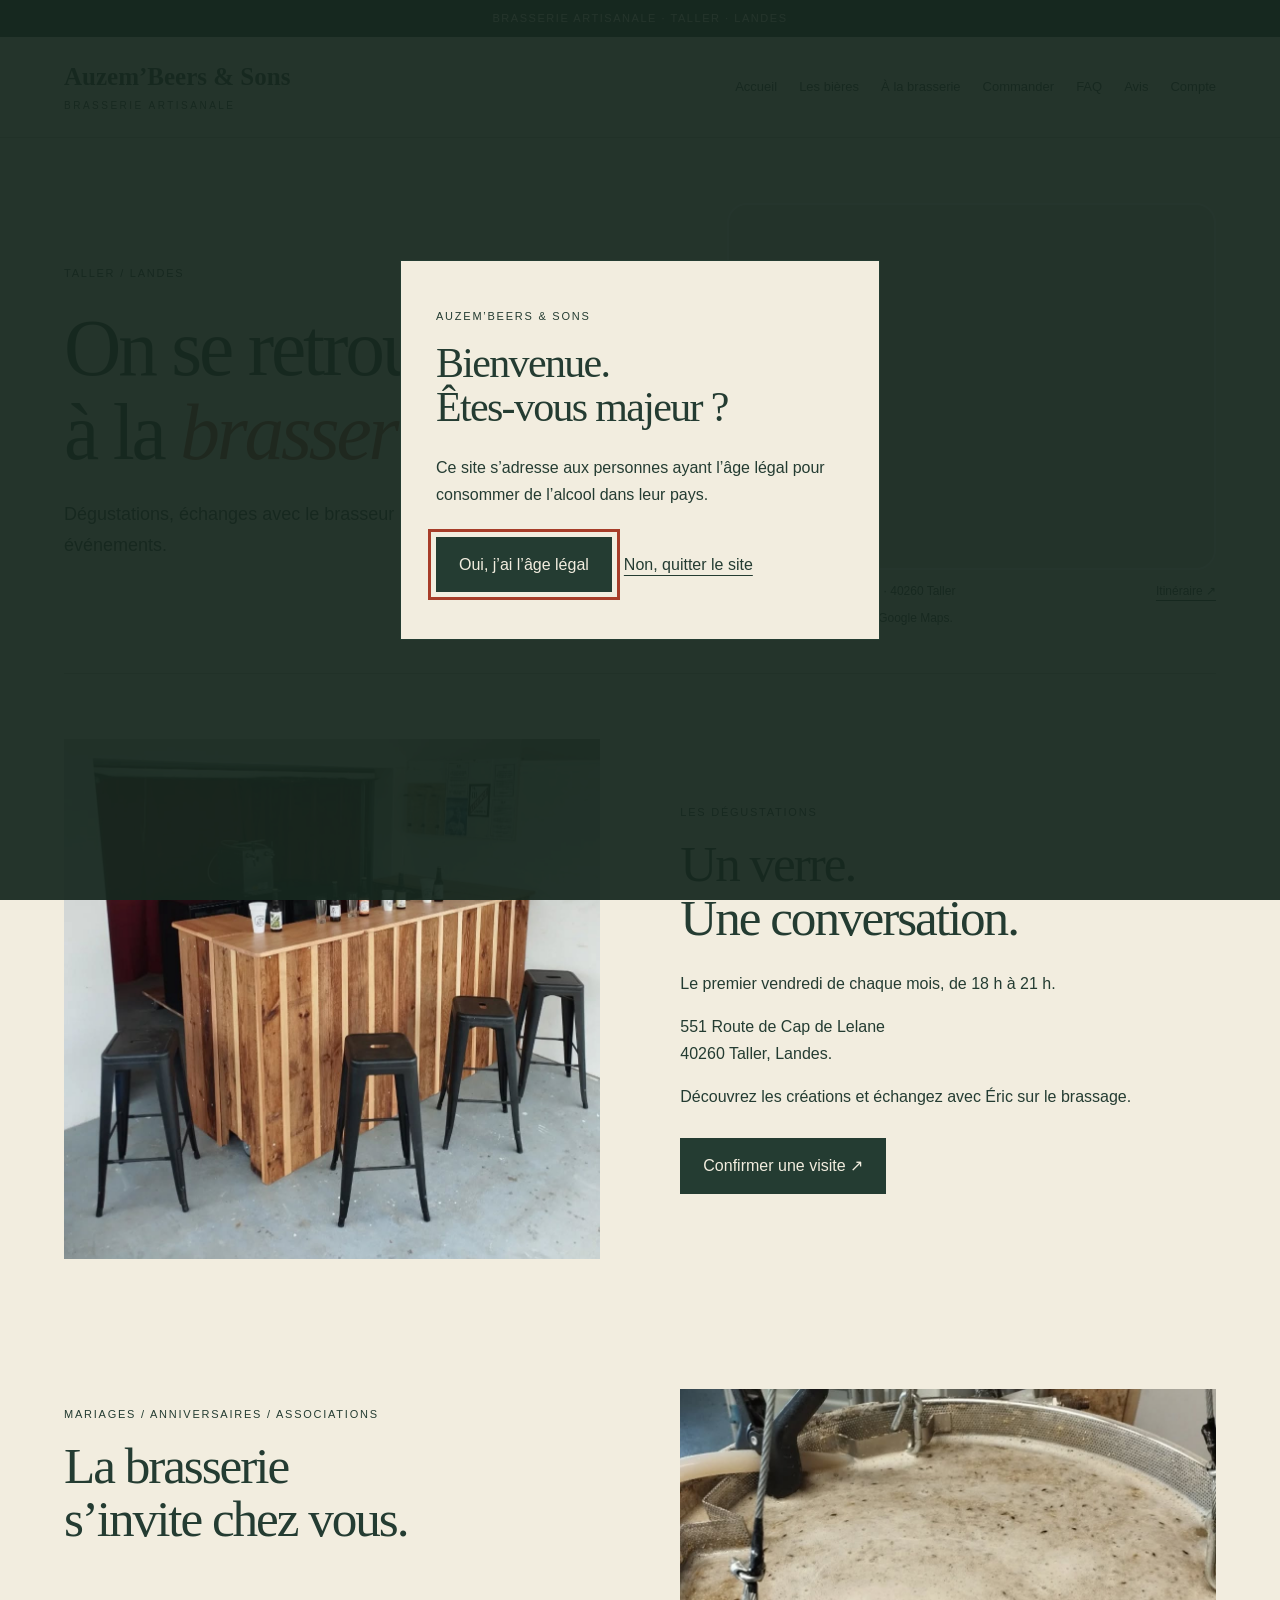
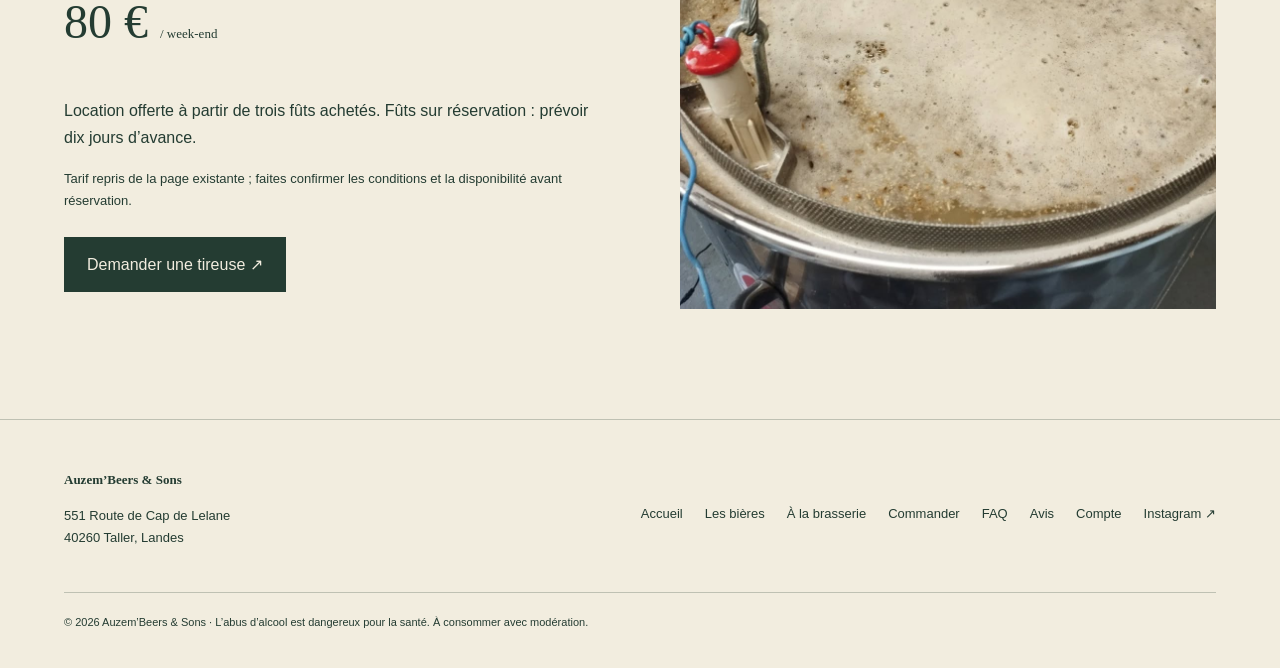
<file: service.html>
<!doctype html>
<html lang="fr">
<head>
  <meta charset="utf-8">
  <meta name="viewport" content="width=device-width,initial-scale=1">
  <title>À la brasserie — Auzem’Beers &amp; Sons</title>
  <meta name="description" content="Dégustations à Taller et location de tireuses pour vos événements. Informations pratiques de la brasserie.">
  <link rel="stylesheet" href="styles.css">
  <link rel="stylesheet" href="home.css?v=4">
  <script src="site.js?v=4" defer></script>
  <script src="home.js?v=4" defer></script>
  <style>
    .services-map-hero { display:grid; grid-template-columns:minmax(0,1.25fr) minmax(0,1fr); align-items:center; gap:clamp(28px,4vw,64px); }
    .services-map-hero h1 { font-size:clamp(48px,6.2vw,96px); }
    .services-map { min-width:0; margin:0; }
    .services-map-frame { width:100%; aspect-ratio:4/3; min-height:320px; border:2px solid #fff; border-radius:20px; overflow:hidden; background:#e5ddcc; }
    .services-map iframe { display:block; width:100%; height:100%; border:0; }
    .services-map figcaption { display:flex; justify-content:space-between; align-items:baseline; flex-wrap:wrap; gap:8px 16px; margin-top:12px; font-size:12px; line-height:1.6; }
    .services-map figcaption a { white-space:nowrap; }
    @media(max-width:900px) { .services-map-hero { grid-template-columns:1fr; } .services-map-hero h1 { font-size:clamp(48px,9vw,80px); } .services-map-frame { aspect-ratio:16/10; min-height:300px; } }
    @media(max-width:480px) { .services-map-frame { aspect-ratio:1; border-radius:12px; } }
  </style>
</head>
<body>
  <a class="skip" href="#main">Passer au contenu</a>
  <header><a href="index.html">Accueil</a> · <a href="commandes.html">Commander</a></header>
  <main id="main">
    <section class="page-head wrap services-map-hero">
      <div>
        <p class="eyebrow">Taller / Landes</p>
        <h1>On se retrouve<br>à la <em>brasserie.</em></h1>
        <p class="intro">Dégustations, échanges avec le brasseur et tireuses pour vos événements.</p>
      </div>
      <figure class="services-map" aria-label="Localisation de la brasserie">
        <div class="services-map-frame">
          <iframe title="Google Maps : brasserie, 551 Route de Cap de Lelane, 40260 Taller" src="https://maps.google.com/maps?q=551%20Route%20de%20Cap%20de%20Lelane%2C%2040260%20Taller%2C%20France&amp;z=15&amp;hl=fr&amp;output=embed" loading="lazy" referrerpolicy="no-referrer-when-downgrade" allowfullscreen></iframe>
        </div>
        <figcaption><span>551 Route de Cap de Lelane · 40260 Taller</span><a href="https://www.google.com/maps/dir/?api=1&amp;destination=551%20Route%20de%20Cap%20de%20Lelane%2C%2040260%20Taller%2C%20France" target="_blank" rel="noopener noreferrer">Itinéraire ↗</a><span>Carte interactive fournie par Google Maps.</span></figcaption>
      </figure>
    </section>
    <section class="section wrap split">
      <img src="Bar.jpg" alt="Espace de la brasserie" loading="lazy">
      <div><p class="eyebrow">Les dégustations</p><h2>Un verre.<br>Une conversation.</h2><p>Le premier vendredi de chaque mois, de 18 h à 21 h.</p><p>551 Route de Cap de Lelane<br>40260 Taller, Landes.</p><p>Découvrez les créations et échangez avec Éric sur le brassage.</p><a class="button" href="https://www.instagram.com/ericauzemery/" target="_blank" rel="noopener noreferrer">Confirmer une visite ↗</a></div>
    </section>
    <section class="section wrap split" id="tireuses">
      <div><p class="eyebrow">Mariages / Anniversaires / Associations</p><h2>La brasserie<br>s’invite chez vous.</h2><p class="price">80 € <span class="muted">/ week-end</span></p><p>Location offerte à partir de trois fûts achetés. Fûts sur réservation : prévoir dix jours d’avance.</p><p class="muted">Tarif repris de la page existante ; faites confirmer les conditions et la disponibilité avant réservation.</p><a class="button" href="commandes.html">Demander une tireuse ↗</a></div>
      <img src="Brassin.jpg" alt="Équipement à la brasserie, photographie d’ambiance" loading="lazy">
    </section>
  </main>
  <footer><a href="FAQ.html">FAQ</a> · <a href="produits.html">Les bières</a></footer>
</body>
</html>
</file>
<file: styles.css>
:root{--paper:#f2eddf;--ink:#243c32;--rust:#a73d29;--line:#243c3240}*{box-sizing:border-box}body{margin:0;background:var(--paper);color:var(--ink);font:16px/1.7 Arial,sans-serif}a{color:inherit;text-underline-offset:5px}button,input,select,textarea{font:inherit}a:focus-visible,button:focus-visible,input:focus-visible,textarea:focus-visible,summary:focus-visible{outline:3px solid var(--rust);outline-offset:5px}img{display:block;max-width:100%}.wrap{width:min(1320px,90%);margin:auto}.skip{position:absolute;top:-100px;background:var(--paper);padding:12px;z-index:10}.skip:focus{top:10px}.ribbon{background:var(--ink);color:var(--paper);text-align:center;font-size:11px;letter-spacing:.14em;padding:9px}header{border-bottom:1px solid var(--line)}nav{display:flex;align-items:center;justify-content:space-between;gap:25px;min-height:100px}.brand{font:bold 25px Georgia,serif;text-decoration:none}.brand small{display:block;font:10px Arial,sans-serif;letter-spacing:.25em;margin-top:9px}.links{display:flex;gap:22px;align-items:center;flex-wrap:wrap}.links a{font-size:13px;text-decoration:none;padding:10px 0}.links a:hover,.links a[aria-current]{text-decoration:underline}.menu{display:none;background:none;border:1px solid;padding:10px 14px}h1,h2,h3{font-family:Georgia,serif;font-weight:normal;line-height:1.05;letter-spacing:-.04em}h1{font-size:clamp(48px,7vw,104px);max-width:1050px;margin:25px 0}h1 em{color:var(--rust)}h2{font-size:clamp(34px,4vw,62px);margin:15px 0 25px}h3{font-size:30px;margin:20px 0}.eyebrow{font-size:11px;letter-spacing:.16em;text-transform:uppercase}.intro{max-width:600px;font-size:18px}.page-head{padding:65px 0 45px;border-bottom:1px solid var(--line)}.section{padding:65px 0}.hero-photo{width:100%;height:clamp(300px,42vw,570px);object-fit:cover}.caption{border-bottom:1px solid var(--line);padding:12px 0;font-size:11px;letter-spacing:.1em}.split{display:grid;grid-template-columns:1fr 1fr;gap:7%;align-items:center}.split img{width:100%;max-height:520px;object-fit:cover}.split p{max-width:530px}.button{display:inline-block;border:1px solid var(--ink);background:var(--ink);color:var(--paper);padding:13px 22px;text-decoration:none;margin:12px 12px 12px 0;cursor:pointer}.button:hover{background:var(--rust);border-color:var(--rust)}.outline{background:transparent;color:var(--ink)}.grid{display:grid;grid-template-columns:repeat(3,minmax(0,1fr));gap:30px}.product{border-bottom:1px solid var(--line);padding-bottom:25px}.product img{width:100%;height:350px;object-fit:contain;background:#e5ddcc;padding:20px}.product:nth-child(2n) img{background:#dde0d3}.product h2{font-size:34px;margin:22px 0 12px}.product p{font-size:14px}.note{border-left:3px solid var(--rust);padding:12px 22px;background:#e8e1d3;margin:25px 0;max-width:750px}.dark{background:var(--ink);color:var(--paper);padding:65px 0}.dark a{color:var(--paper)}.rows>a{display:block;padding:23px 0;border-top:1px solid #f2eddf66;text-decoration:none;font:28px Georgia,serif}.rows>a:hover{text-decoration:underline}.narrow{max-width:850px}details{border-bottom:1px solid var(--line);padding:24px 0}summary{font:25px/1.4 Georgia,serif;cursor:pointer}details p{max-width:720px;margin:20px 0 5px}label{display:block;margin:22px 0 8px}select,textarea{display:block;width:100%;padding:14px;border:1px solid var(--ink);background:transparent;color:var(--ink);border-radius:0}textarea{min-height:180px}.muted{font-size:13px}.price{font:48px Georgia,serif}.empty{padding:35px 0;border-top:1px solid var(--line)}footer{padding:45px 0 25px;border-top:1px solid var(--line);margin-top:45px}.footer-top{display:flex;justify-content:space-between;gap:25px;flex-wrap:wrap}.footer-top p,.footer-top a{font-size:13px}.legal{border-top:1px solid var(--line);padding-top:20px;margin-top:30px;font-size:11px}dialog{background:var(--paper);color:var(--ink);border:1px solid;width:min(480px,90%);padding:35px;max-height:90vh;overflow:auto}dialog::backdrop{background:#16271fee}dialog h2{font-size:42px}body:has(dialog[open]){overflow:hidden}[hidden]{display:none!important}@media(max-width:850px){nav{flex-wrap:wrap;padding:20px 0;min-height:85px}.menu{display:block}.links{width:100%;gap:18px}.split{grid-template-columns:1fr;gap:30px}.grid{grid-template-columns:repeat(2,minmax(0,1fr))}.section{padding:45px 0}.page-head{padding:40px 0 30px}}@media(max-width:550px){.grid{grid-template-columns:1fr}.product img{height:340px}.brand{font-size:21px}.intro{font-size:16px}.footer-top{display:block}.links a{padding:8px 0}.hero-photo{height:340px}}@media(prefers-reduced-motion:reduce){*{scroll-behavior:auto!important;transition:none!important}}
</file>
<file: home.css>
.nav-motion .page-head { position: relative; isolation: isolate; overflow: hidden; }
.nav-motion .page-head > :not(.hover-word) { position: relative; z-index: 1; }
.nav-motion .hover-word { position: absolute; right: 0; bottom: 0; z-index: 0; max-width: 100%; font: bold clamp(55px,11vw,155px)/1 Georgia,serif; letter-spacing: -.06em; color: var(--ink); opacity: 0; pointer-events: none; user-select: none; transform: translate(var(--pointer-x,0px),calc(18px + var(--pointer-y,0px))) rotate(-3deg); transition: opacity .18s ease, transform .35s ease; }
.nav-motion .hover-word.visible { opacity: .085; transform: translate(var(--pointer-x,0px),var(--pointer-y,0px)) rotate(-3deg); }
.nav-motion header nav .links { position: relative; isolation: isolate; }
.nav-motion header nav .links > a { position: relative; transition: color .2s, transform .2s; text-decoration: none; }
.nav-motion header nav .links > a::after { content: ''; position: absolute; left: 0; right: 0; bottom: 5px; height: 1px; background: var(--rust); transform: scaleX(0); transform-origin: left; transition: transform .25s; }
.nav-motion header nav .links > a:focus-visible { color: var(--rust); }
.nav-motion header nav .links > a:focus-visible::after { transform: scaleX(1); }
.nav-motion .menu-highlight { position: absolute; left: 0; top: 0; z-index: -1; background: #243c3210; border: 1px solid #243c3214; border-radius: 3px; pointer-events: none; opacity: 0; transition: transform .28s, width .28s, height .28s, opacity .2s; }
.nav-motion .menu-highlight.visible { opacity: 1; }
.home .practical { display: grid; grid-template-columns: repeat(3,minmax(0,1fr)); gap: 30px; padding: 28px 0; border-bottom: 1px solid var(--line); scroll-margin-top: 20px; }
.home .practical p { margin: 8px 0; }
.home .practical a { font-size: 13px; }
@media (hover:hover) and (pointer:fine) {
  .nav-motion header nav .links > a:hover { color: var(--rust); transform: translateY(-2px); }
  .nav-motion header nav .links > a:hover::after { transform: scaleX(1); }
}
@media (max-width:760px) { .home .practical { grid-template-columns: 1fr; gap: 20px; } .home .practical > div + div { padding-top: 15px; border-top: 1px solid var(--line); } }
@media (prefers-reduced-motion:reduce) {
  .nav-motion .hover-word, .nav-motion .menu-highlight { display: none; }
  .nav-motion header nav .links > a { transform: none !important; transition: none; }
  .nav-motion header nav .links > a::after { transition: none; }
}
</file>
